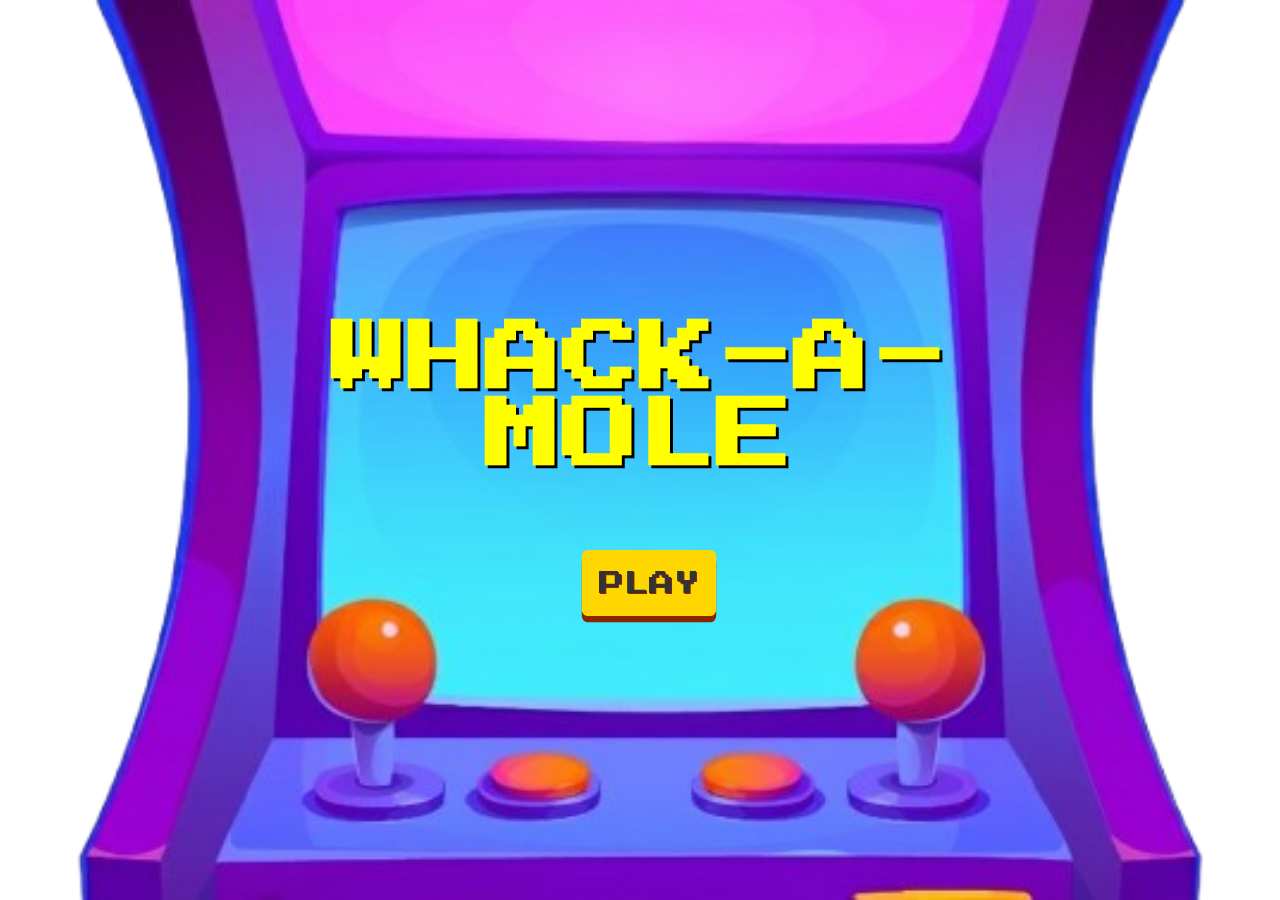
<file: Whack-A-Mole/index.html>
<!DOCTYPE html>
<html lang="en">
<head>
    <meta charset="UTF-8">
    <meta name="viewport" content="width=device-width, initial-scale=1.0">
    <title>Dynamic Pixel Art Sky</title>
    <link rel="stylesheet" href="style.css">
    <link href="https://fonts.googleapis.com/css2?family=Press+Start+2P&display=swap" rel="stylesheet">
</head>
<body>
    <audio id="bgmusic" src="sound/bkg.mp3" loop></audio>

    <div class="background-scene">
        <div class="sky">
            <div class="cloud cloud-1"></div>
            <div class="cloud cloud-2"></div>
            <div class="cloud cloud-3"></div>
            <div class="cloud cloud-4"></div>
            <div class="cloud cloud-5"></div>
            <div class="cloud cloud-6"></div>
            <div class="cloud cloud-7"></div>
            <div class="cloud cloud-8"></div>
            <div class="cloud cloud-9"></div>
            <div class="cloud cloud-10"></div>
        </div>
        <div class="ground"></div>

        <div class="arcade-machine-container">
            <img src="images/image.png" alt="Arcade Game Machine" class="arcade-machine-image"> 
            
            <div class="control-panel">
          
            <!-- Controls Overlay (Used for overall screen shake/bump effect) -->
            <div class="control-panel">
                
                <!-- Game Title -->
                <h1 class="game-title">WHACK-A-<br>MOLE</h1>
                
                <!-- PLAY Button (ID is crucial for JS) -->
                <button id="playButton" class="play-button">PLAY</button>
                <audio id="clickSound" src="sound/click.mp3"></audio>

                <!-- Joysticks (Interactive overlays - IDs are crucial for JS) -->
                <div id="joystickLeft" class="joystick joystick-left"></div>
                <div id="joystickRight" class="joystick joystick-right"></div>
                
                <!-- Action Buttons (Interactive overlays - IDs are crucial for JS) -->
                <div id="actionButton1" class="action-button action-button-1"></div>
                <div id="actionButton2" class="action-button action-button-2"></div>
                <div id="actionButton3" class="action-button action-button-3"></div>

            </div>
        </div>
    </div>

    <!-- The external JavaScript file -->
    <script src="script.js"></script>
</body>
</html>
</file>
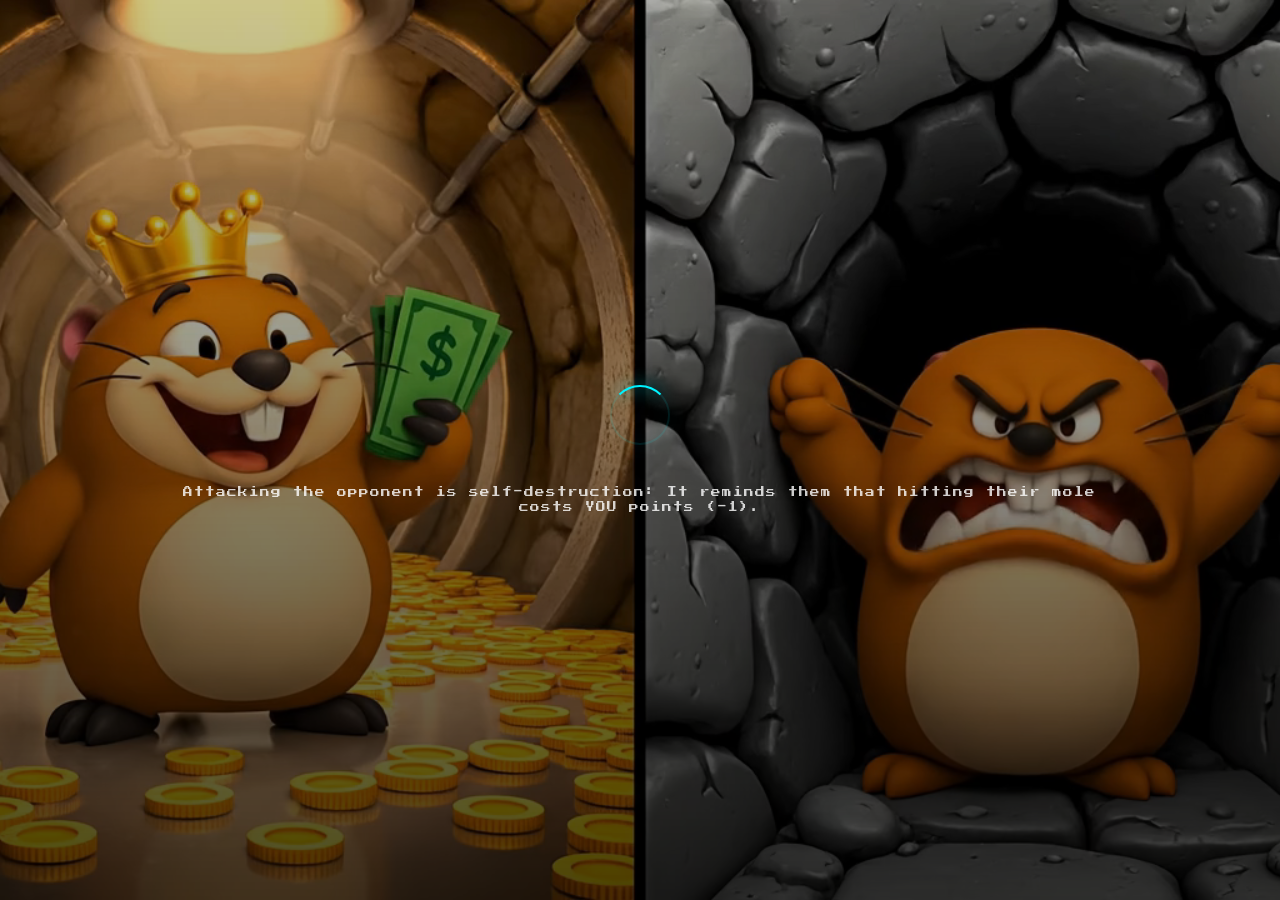
<file: Whack-A-Mole/loading.html>
<!DOCTYPE html>
<html lang="en">
<head>
    <meta charset="UTF-8">
    <meta name="viewport" content="width=device-width, initial-scale=1.0">
    <title>Mole Mayhem</title>
    <link href="https://fonts.googleapis.com/css2?family=Press+Start+2P&display=swap" rel="stylesheet">
    <link rel="stylesheet" href="loading.css">
</head>
<body>
    <div class="loading-wrapper">
        <video id="loadingVideo" autoplay loop playsinline class="bg-video"></video>
        
        <div class="minimal-overlay"></div>

        <div class="content">
            <div class="spinner"></div>
            <p id="gameTip" class="fade-in-tip"></p>
        </div>
    </div>
    <script src="loading.js"></script>
</body>
</html>
</file>
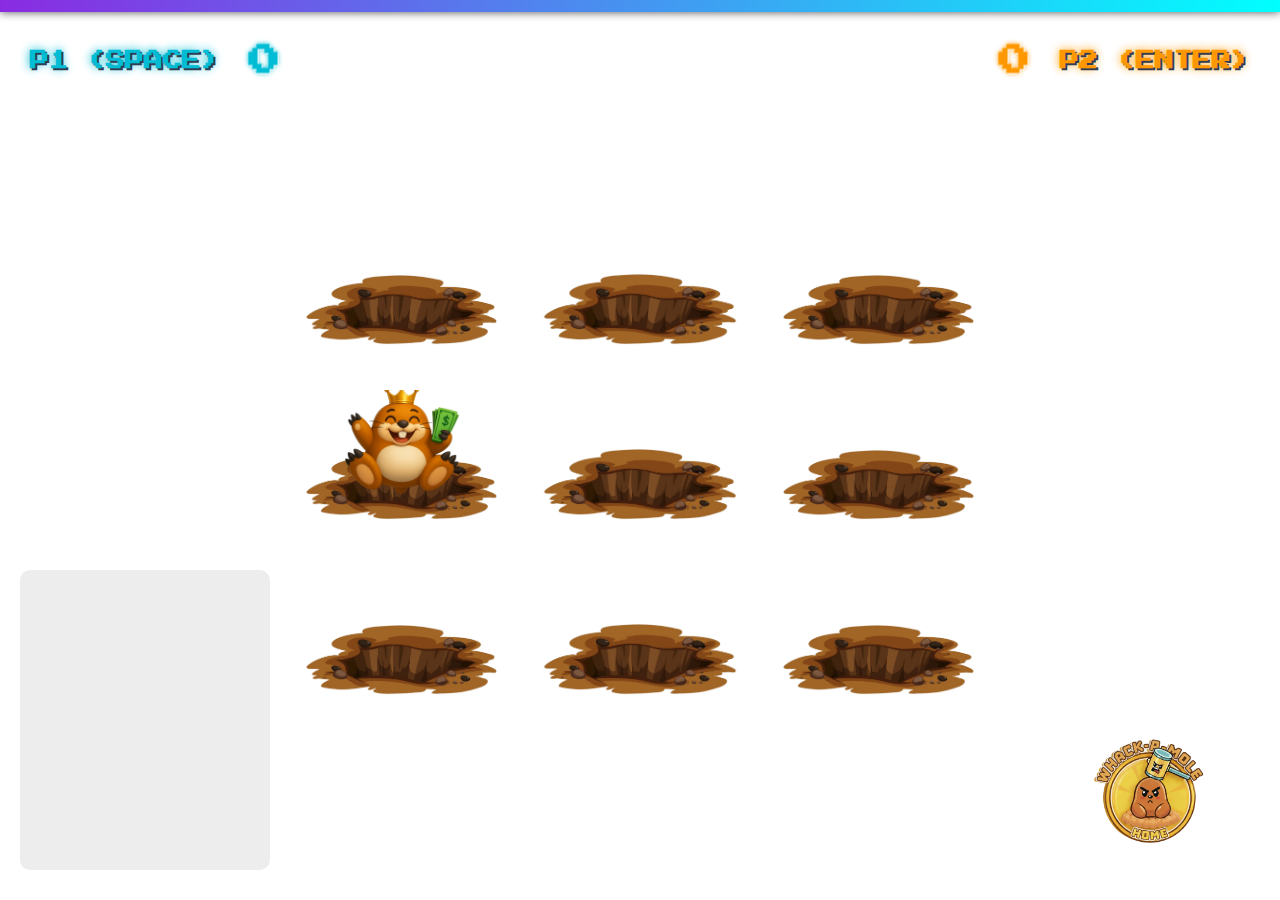
<file: Whack-A-Mole/multiPlayer.html>
<!DOCTYPE html>
<html lang="en">
<head>
    <meta charset="UTF-8" />
    <meta name="viewport" content="width=device-width, initial-scale=1.0" />
    <title>Whack-a-Mole Two-Player Emojis</title>

    <link rel="stylesheet" href="multiPlayer.css" />
    <link href="https://fonts.googleapis.com/css2?family=Press+Start+2P&display=swap" rel="stylesheet">
</head>
<body>

    <!-- Background Scene -->
    <div class="background-scene">
        <div class="sky">
            <div class="cloud cloud-1"></div>
            <div class="cloud cloud-2"></div>
            <div class="cloud cloud-3"></div>
            <div class="cloud cloud-4"></div>
            <div class="cloud cloud-5"></div>
            <div class="cloud cloud-6"></div>
            <div class="cloud cloud-7"></div>
            <div class="cloud cloud-8"></div>
            <div class="cloud cloud-9"></div>
            <div class="cloud cloud-10"></div>
        </div>
        <div class="ground"></div>
    </div>

    <!-- Global Timer -->
    <div class="global-timer-bar">
        <div class="time-left"></div>
    </div>

    <!-- Player HUDs -->
    <div class="hud player-1-hud">
        <div class="top-row">
            <div class="player-label" style="color: var(--player1-color);">P1 (SPACE)</div>
            <div class="score-container">
                <span class="score player-1-score">0</span>
            </div>
        </div>
    </div>

    <div class="hud player-2-hud">
        <div class="top-row">
            <div class="player-label" style="color: var(--player2-color);">P2 (ENTER)</div>
            <div class="score-container">
                <span class="score player-2-score">0</span>
            </div>
        </div>
    </div>

    <!-- Home / Menu Controls -->
    <div class="home-button-container">
        <div id="controlMenu" class="context-menu" style="display: none;">
            <button id="menuActionBtn" class="menu-btn action-start"></button>
            <button id="menuHomeBtn" class="menu-btn action-home">HOME</button>
        </div>

        <button class="home-button" id="playBtn">
            <img src="images/home.png" alt="Game Control" class="home-icon">
        </button>
        <a href="index.html" id="homeLink" onclick="event.preventDefault()"></a>
    </div>

    <!-- Game Holes -->
    <div class="game">
        <!-- Row 1 -->
        <div class="hole player-1-side" data-player="1" data-key=" ">
            <div class="entity"></div>
        </div>
        <div class="hole neutral-side" data-player="0">
            <div class="entity"></div>
        </div>
        <div class="hole player-2-side" data-player="2" data-key="enter">
            <div class="entity"></div>
        </div>

        <!-- Row 2 -->
        <div class="hole player-1-side" data-player="1" data-key=" ">
            <div class="entity"></div>
        </div>
        <div class="hole neutral-side" data-player="0">
            <div class="entity"></div>
        </div>
        <div class="hole player-2-side" data-player="2" data-key="enter">
            <div class="entity"></div>
        </div>

        <!-- Row 3 -->
        <div class="hole player-1-side" data-player="1" data-key=" ">
            <div class="entity"></div>
        </div>
        <div class="hole neutral-side" data-player="0">
            <div class="entity"></div>
        </div>
        <div class="hole player-2-side" data-player="2" data-key="enter">
            <div class="entity"></div>
        </div>
    </div>

    <!-- Live Feed -->
    <div class="live-feed"></div>
 
    <!-- Flash Effects -->
    <div id="bomb-flash"></div>
    <div id="wrong-hit-flash"></div>




    

<div id="gameOverOverlay" class="game-overlay" style="display: none;">
    <div class="result-panel">
        <div class="header-area">
            <div class="stars">
                <span class="star-anim">⭐</span>
                <span class="star-anim">⭐</span>
                <span class="star-anim">⭐</span>
                <span class="star-anim">⭐</span>
                <span class="star-anim">⭐</span>
            </div>
            <div class="result-banner">MATCH COMPLETE!</div>
        </div>



        <div class="score-section">
            <div class="score-box p1-box">
                <img src="images/money.png" class="coin-icon">
                <div class="score-data">
                    <div class="final-value p1-final-score">0</div>
                    <div class="final-label">PLAYER 1</div>
                </div>
            </div>

            <div class="score-divider">VS</div>

            <div class="score-box p2-box">
                <img src="images/angry.png" class="coin-icon">
                <div class="score-data">
                    <div class="final-value p2-final-score">0</div>
                    <div class="final-label">PLAYER 2</div>
                </div>
            </div>
        </div>

        <div class="overlay-actions">
            <button id="restartGameBtn" class="final-btn replay">REPLAY</button>
            <button id="goHomeBtn" class="final-btn home">HOME</button>
        </div>
    </div>
</div>

<audio id="victoryMusic" src="sound/score.mp3" preload="auto"></audio>

    <script src="multiPlayer.js"></script>
    
</body>
</html>
</file>
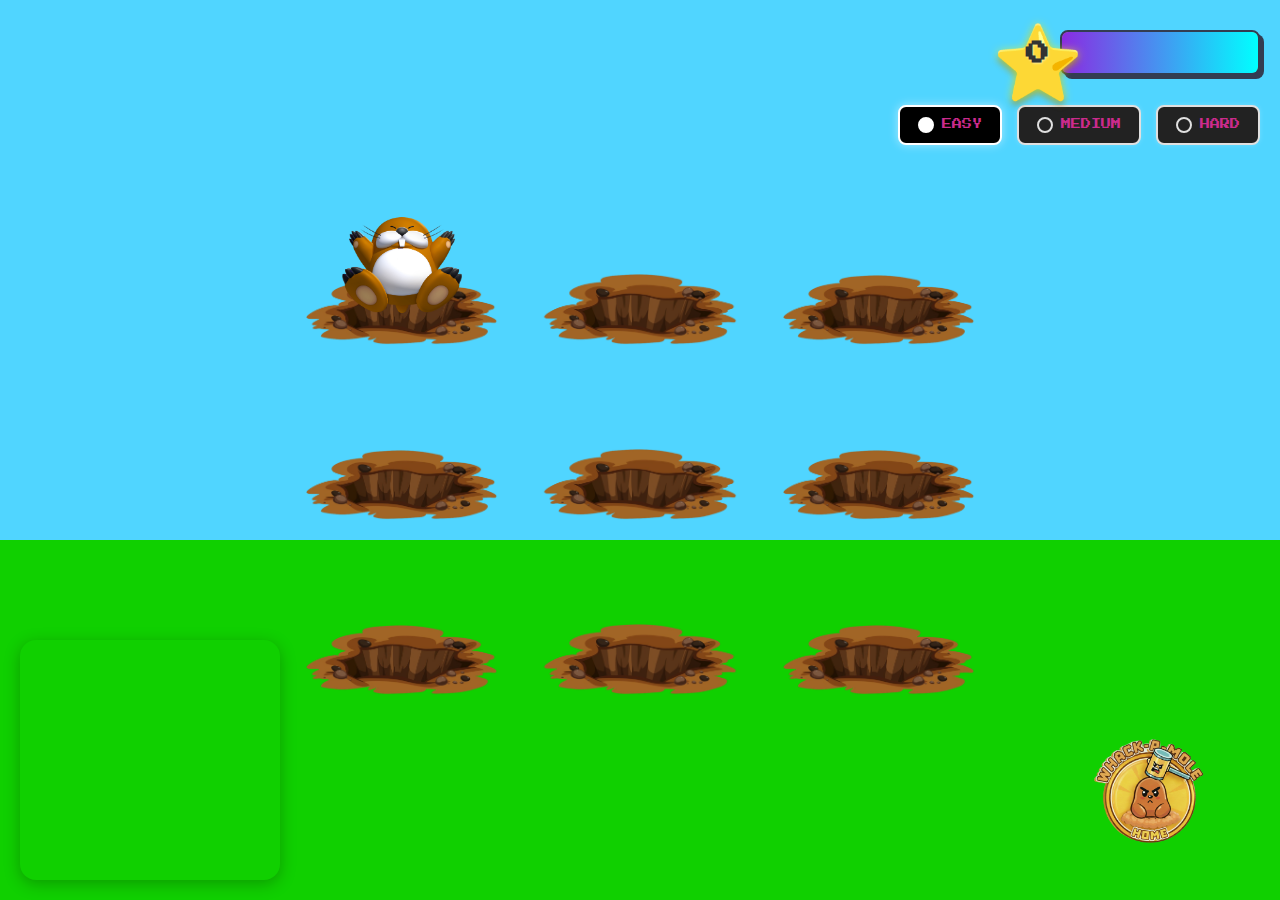
<file: Whack-A-Mole/singlePlayer.html>
<!DOCTYPE html>
<html lang="en">
<head>
    <meta charset="UTF-8" />
    <meta name="viewport" content="width=device-width, initial-scale=1.0" />
    <title>Whack-a-Mole Fullscreen</title>
    <link rel="stylesheet" href="singlePlayer.css"/>
    <link href="https://fonts.googleapis.com/css2?family=Press+Start+2P&display=swap" rel="stylesheet">
    </head>
<body> 
    
    <div class="background-scene">
        <div class="sky">
            <div class="cloud cloud-1"></div>
            <div class="cloud cloud-2"></div>
            <div class="cloud cloud-3"></div>
            <div class="cloud cloud-4"></div>
            <div class="cloud cloud-5"></div>
            <div class="cloud cloud-6"></div>
            <div class="cloud cloud-7"></div>
            <div class="cloud cloud-8"></div>
            <div class="cloud cloud-9"></div>
            <div class="cloud cloud-10"></div>
        </div>
        <div class="ground"></div>
    </div>
    <div class="hud">
        <div class="top-row">
            <div class="score-container">
                <span class="score">0</span>
            </div>
            
            <div class="timer-bar-container">
                <div class="time-left" style="width: 99%;"></div> 
            </div>
        </div>

        <div class="levels">
            <input type="radio" name="level" id="easy" checked>
            <label for="easy">Easy</label>
            
            <input type="radio" name="level" id="medium">
            <label for="medium">Medium</label>
            
            <input type="radio" name="level" id="hard">
            <label for="hard">Hard</label>
        </div>
    </div>
    
    <div class="home-button-container">
        <a href="index.html" id="homeLink" onclick="event.preventDefault()">
            <button class="home-button" id="playBtn">
                <img src="images/home.png" alt="Game Control" id="controlIconImage" class="home-icon">
            </button>
        </a> 
        
        <div id="controlMenu" class="context-menu" style="display: none;">
            <button id="menuActionBtn" class="menu-btn"></button> 
            <button id="menuHomeBtn" class="menu-btn"> HOME</button>
        </div>
    </div>
    
    <div class="game">
        <div class="hole"><div class="mole"></div><div class="bomb">💣</div></div>
        <div class="hole"><div class="mole"></div><div class="bomb">💣</div></div>
        <div class="hole"><div class="mole"></div><div class="bomb">💣</div></div>
        <div class="hole"><div class="mole"></div><div class="bomb">💣</div></div>
        <div class="hole"><div class="mole"></div><div class="bomb">💣</div></div>
        <div class="hole"><div class="mole"></div><div class="bomb">💣</div></div>
        <div class="hole"><div class="mole"></div><div class="bomb">💣</div></div>
        <div class="hole"><div class="mole"></div><div class="bomb">💣</div></div>
        <div class="hole"><div class="mole"></div><div class="bomb">💣</div></div>
        </div>

<div class="live-feed"></div>



<div id="gameOverOverlay" class="game-overlay" style="display:none;">
    <div class="result-panel">
        <div class="header-area">
            <div class="stars">
                <span class="star-anim">⭐</span>
                <span class="star-anim">⭐</span>
                <span class="star-anim">⭐</span>
                <span class="star-anim">⭐</span>
                <span class="star-anim">⭐</span>
            </div>
            <div class="result-banner">NEW RECORD!</div>
        </div>

        <div class="final-scores">
            <div class="final-box">
                <img src="images/mole.png" class="coin-icon">
                <div class="score-data">
                    <div class="final-value p1-final-score">0</div>
                    <div class="final-label">PLAYER 1</div>
                </div>
            </div>
        </div>

        <div class="final-actions">
            <button id="restartGameBtn" class="final-btn replay">REPLAY</button>
            <button id="goHomeBtn" class="final-btn home">HOME</button>
        </div>
    </div>
</div>

<audio id="victoryMusic" src="sound/score.mp3" preload="auto"></audio>

    <script src="singlePlayer.js"></script>
</body>
</html>
</file>
<file: Whack-A-Mole/style.css>
:root {
    /* Define the timing for the whole cycle (e.g., 20 seconds for a full day/night) */
    --cycle-speed: 15s;
}

body {
    margin: 0;
    padding: 0;
    overflow: hidden;
    height: 100vh;
    font-family: Arial, sans-serif;
}

.background-scene {
    position: relative;
    width: 100%;
    height: 100%;
}

/* --- SKY ANIMATION --- */
.sky {
    position: absolute;
    top: 0;
    left: 0;
    width: 100%;
    height: 60%;
    animation: skyShift var(--cycle-speed) linear infinite;
    overflow: hidden;
}

/* --- GROUND ANIMATION --- */
.ground {
    position: absolute;
    bottom: 0;
    left: 0;
    width: 100%;
    height: 40%;
    animation: groundShift var(--cycle-speed) linear infinite;
}

/* --- CLOUDS (Color is now variable) --- */
.cloud {
    position: absolute;
    /* We use a variable for the color so all shadows change at once */
    --cloud-color: white; 
    background: var(--cloud-color);
    width: 15px;
    height: 15px;
    border-radius: 0;
    opacity: 0.95; 
    animation: moveClouds linear infinite, cloudShift var(--cycle-speed) linear infinite;
    border: 1px solid var(--cloud-color); 
}

/* --- ANIMATION KEYFRAMES --- */

@keyframes skyShift {
    0%, 100%, 40% { background-color: #50d5ff; } /* Day Blue */
    50%, 90% { background-color: #0b1021; }      /* Night Navy */
}

@keyframes groundShift {
    0%, 100%, 40% { background-color: #10d000; } /* Day Green */
    50%, 90% { background-color: #054d00; }      /* Dark Night Green */
}

@keyframes cloudShift {
    0%, 100%, 40% { 
        --cloud-color: white; 
        opacity: 0.95;
    } 
    50%, 90% { 
        --cloud-color: #4b5b7a; /* Muted Blue-Grey for Night */
        opacity: 0.6;
    }
}

/* --- CLOUD SHAPES (Modified to use var(--cloud-color)) --- */
/* --- CLOUD SHAPES (Fixed: All using var(--cloud-color) and dual animation times) --- */

.cloud-1 {
    top: 15%; left: -20%; 
    /* IMPORTANT: Note the comma separating the two animation times */
    animation-duration: 25s, var(--cycle-speed);
    box-shadow: 
        15px -15px 0 var(--cloud-color), 30px -15px 0 var(--cloud-color), 45px -15px 0 var(--cloud-color), 
        0px 0px 0 var(--cloud-color), 15px 0px 0 var(--cloud-color), 30px 0px 0 var(--cloud-color), 45px 0px 0 var(--cloud-color), 60px 0px 0 var(--cloud-color),
        15px 15px 0 var(--cloud-color), 30px 15px 0 var(--cloud-color);
}

.cloud-2 {
    top: 35%; left: -50%; 
    animation-duration: 35s, var(--cycle-speed);
    box-shadow: 
        15px -30px 0 var(--cloud-color), 30px -30px 0 var(--cloud-color), 45px -30px 0 var(--cloud-color),
        0px -15px 0 var(--cloud-color), 15px -15px 0 var(--cloud-color), 30px -15px 0 var(--cloud-color), 45px -15px 0 var(--cloud-color), 60px -15px 0 var(--cloud-color),
        0px 0px 0 var(--cloud-color), 15px 0px 0 var(--cloud-color), 30px 0px 0 var(--cloud-color), 45px 0px 0 var(--cloud-color), 60px 0px 0 var(--cloud-color), 75px 0px 0 var(--cloud-color),
        30px 15px 0 var(--cloud-color), 45px 15px 0 var(--cloud-color);
}

.cloud-3 {
    top: 25%; left: -10%; 
    animation-duration: 30s, var(--cycle-speed);
    box-shadow: 
        15px -15px 0 var(--cloud-color), 30px -15px 0 var(--cloud-color),
        0px 0px 0 var(--cloud-color), 15px 0px 0 var(--cloud-color), 30px 0px 0 var(--cloud-color), 45px 0px 0 var(--cloud-color);
}

.cloud-4 { 
    top: 5%; left: -80%;
    animation-duration: 40s, var(--cycle-speed);
    box-shadow:
        15px -15px 0 var(--cloud-color), 30px -15px 0 var(--cloud-color),
        0px 0px 0 var(--cloud-color), 15px 0px 0 var(--cloud-color), 30px 0px 0 var(--cloud-color), 45px 0px 0 var(--cloud-color),
        15px 15px 0 var(--cloud-color), 30px 15px 0 var(--cloud-color);
}

.cloud-5 { 
    top: 50%; left: -100%; 
    animation-duration: 20s, var(--cycle-speed);
    box-shadow:
        0px 0px 0 var(--cloud-color), 15px 0px 0 var(--cloud-color), 30px 0px 0 var(--cloud-color);
}

.cloud-6 {
    top: 10%; left: -30%;
    animation-duration: 45s, var(--cycle-speed);
    box-shadow:
        15px -30px 0 var(--cloud-color), 30px -15px 0 var(--cloud-color), 45px -15px 0 var(--cloud-color),
        0px 0px 0 var(--cloud-color), 15px 0px 0 var(--cloud-color), 30px 0px 0 var(--cloud-color), 45px 0px 0 var(--cloud-color), 60px 0px 0 var(--cloud-color);
}

.cloud-7 {
    top: 40%; left: -120%;
    animation-duration: 38s, var(--cycle-speed);
    box-shadow:
        0px 0px 0 var(--cloud-color), 15px 0px 0 var(--cloud-color), 30px 0px 0 var(--cloud-color), 45px 0px 0 var(--cloud-color),
        15px 15px 0 var(--cloud-color), 30px 15px 0 var(--cloud-color);
}

.cloud-8 {
    top: 5%; left: -60%;
    animation-duration: 50s, var(--cycle-speed);
    box-shadow:
        15px -15px 0 var(--cloud-color), 30px -15px 0 var(--cloud-color), 45px -15px 0 var(--cloud-color),
        0px 0px 0 var(--cloud-color), 15px 0px 0 var(--cloud-color), 30px 0px 0 var(--cloud-color), 45px 0px 0 var(--cloud-color);
}

.cloud-9 {
    top: 45%; left: -10%;
    animation-duration: 22s, var(--cycle-speed);
    box-shadow:
        15px -15px 0 var(--cloud-color), 30px -15px 0 var(--cloud-color),
        0px 0px 0 var(--cloud-color), 15px 0px 0 var(--cloud-color);
}

.cloud-10 {
    top: 30%; left: -90%;
    animation-duration: 33s, var(--cycle-speed);
    box-shadow:
        15px -15px 0 var(--cloud-color), 30px -15px 0 var(--cloud-color), 45px -15px 0 var(--cloud-color), 60px -15px 0 var(--cloud-color),
        0px 0px 0 var(--cloud-color), 15px 0px 0 var(--cloud-color), 30px 0px 0 var(--cloud-color), 45px 0px 0 var(--cloud-color), 60px 0px 0 var(--cloud-color);
}
/* --- SHARED ANIMATION LOGIC --- */
@keyframes moveClouds {
    0% { transform: translateX(-100%) scale(var(--scale, 1)); }
    100% { transform: translateX(200vw) scale(var(--scale, 1)); }
}

/* Keep your existing cloud scales here... */
.cloud-1 { --scale: 2.0; }
.cloud-2 { --scale: 3.0; }
/* ... etc ... */



/* --- ARCADE MACHINE BASE STYLES (LARGEST POSSIBLE SCALE) --- */
/* --- ARCADE MACHINE BASE STYLES (FULL SCREEN) --- */
.arcade-machine-container {
    position: fixed;
    top: 0;
    left: 0;
    width: 100vw;
    height: 100vh;
    z-index: 20;
}

.arcade-machine-image {
    width: 100%;
    height: 100%;
    display: block;
    object-fit: cover;
}

/* --- CONTROL PANEL OVERLAYS (No positioning changes, retaining proportional size) --- */
.control-panel {
    position: absolute;
    top: 0;
    left: 0;
    width: 100%;
    height: 100%;
    transition: transform 0.1s ease-out; 
}

/* JavaScript Hook for Press Effect */
.control-panel.bumping {
    transform: translateY(2px); 
}




/* --- GAME TITLE (MOVED SLIGHTLY LOWER) --- */
.game-title {
    position: absolute;
    /* KEY CHANGE: Moved from 25% to 30% */
    top: 30%; 
    left: 50%;
    transform: translateX(-50%);
    
    font-size: clamp(1.8em, 6vw, 5em); 
    line-height: 1.0; 
    
    font-family: 'Press Start 2P', cursive;
    color: yellow;
    text-shadow: 3px 3px #000; 
    text-align: center;
    z-index: 30;
    pointer-events: none;
}


/* --- PLAY BUTTON (Adjusted to maintain spacing below the new title position) --- */
.play-button {
    position: absolute;
    /* Adjusted from 55% to 60% to maintain vertical spacing below the title */
    top: 65%; 
    left: 50%;
    transform: translateX(-50%);
    
    width: 10%; 
    height: 7%; 
    background-color: #ffd700; 
    border: none;
    border-radius: 6px;
    font-family: 'Press Start 2P', cursive; 
    font-size: clamp(0.9em, 2vw, 1.5em);
    color: #333;
    cursor: pointer;
    text-shadow: 1px 1px #8b2500;
    box-shadow: 0 6px 0 #8b2500; 
    transition: background-color 0.1s, transform 0.1s, box-shadow 0.1s;
    z-index: 30; 
}
/* ... rest of the CSS remains the same ... */
/* ... rest of the CSS remains the same ... */

/* Play Button States from JavaScript (No change needed) */
.play-button.loading {
    background-color: #ff00ff; 
    transform: translateX(-50%) translateY(3px); 
    box-shadow: 0 3px 0 #b300b3; 
}




/* --- JOYSTICKS & ACTION BUTTONS (No change needed) --- */
/* ... (Joystick and Action Button CSS remains the same) ... */

/* --- JOYSTICKS & ACTION BUTTONS (No change needed) --- */
/* ... (Joystick and Action Button CSS remains the same) ... */

/* --- JOYSTICKS & ACTION BUTTONS (No changes needed) --- */
/* ... (Joystick and Action Button CSS remains the same) ... */

/* --- JOYSTICK OVERLAYS (No changes needed, scales with container) --- */
.joystick {
    position: absolute;
    width: 14%; 
    height: 25%; 
    background-color: transparent; 
    cursor: pointer;
    z-index: 30; 
    transition: transform 0.1s; 
}

.joystick-left {
    bottom: 5%; 
    left: 17%; 
}

.joystick-right {
    bottom: 5%; 
    right: 17%; 
}

/* Joystick States from JavaScript */
.joystick.pressed {
    transform: translateY(7px); 
}

/* --- ACTION BUTTON OVERLAYS (No changes needed, scales with container) --- */
.action-button {
    position: absolute;
    width: 10%; 
    height: 8%; 
    background-color: transparent; 
    cursor: pointer;
    z-index: 30;
    border-radius: 50%; 
}

.action-button-1 {
    bottom: 12%; 
    left: 38%; 
}

.action-button-2 {
    bottom: 12%; 
    left: 49%; 
}

.action-button-3 {
    bottom: 12%; 
    left: 60%; 
}



/* --- CSS for Interactive Controls --- */

/* Base style for the controls (assuming they are positioned as overlays) */
.joystick {
    /* ... existing styles ... */
    transition: transform 0.1s ease-out; /* Add smooth transition */
}

/* 1. Joystick Tilt Effect */
.joystick-left.tilted {
    /* Example: Tilt left and slightly down */
    transform: rotateZ(-5deg) translateY(5px); 
    box-shadow: 0 5px 0 0px var(--joystick-shadow-color); /* Adjust shadow to look tilted */
}

.joystick-right.tilted {
    /* Example: Tilt right and slightly down */
    transform: rotateZ(5deg) translateY(5px);
    box-shadow: 0 5px 0 0px var(--joystick-shadow-color);
}

/* Base style for action buttons */
.action-button {
    /* ... existing styles ... */
    transition: transform 0.05s ease-out, box-shadow 0.05s ease-out; /* Add smooth transition */
    box-shadow: 0 4px 0 0px var(--button-shadow-color); /* Define a base shadow */
}

/* 2. Button Press Effect (Applies to Action Buttons and Joysticks for a 'depressed' look) */
.pressed {
    /* Move the button down by the amount of the original shadow to simulate a press */
    transform: translateY(4px); 
    /* Remove the bottom shadow to complete the pressed look */
    box-shadow: 0 0px 0 0px var(--button-shadow-color); 
}

/* Apply the pressed effect to the Joysticks too, if you want them to 'sink' */
.joystick.pressed {
    transform: translateY(5px); /* Move down slightly */
    box-shadow: 0 0px 0 0px var(--joystick-shadow-color);
}
</file>
<file: Whack-A-Mole/loading.css>
* {
    margin: 0;
    padding: 0;
    box-sizing: border-box;
}

body {
    background: #000;
    font-family: 'Press Start 2P', cursive;
    height: 100vh;
    overflow: hidden;
}

.loading-wrapper {
    position: relative;
    width: 100%;
    height: 100vh;
    display: flex;
    justify-content: center;
    align-items: center;
}

/* Video filling the entire background */
.bg-video {
    position: absolute;
    inset: 0;
    width: 100%;
    height: 100%;
    object-fit: cover;
    z-index: -2;
}

/* Minimal dark overlay to ensure tip readability */
.minimal-overlay {
    position: absolute;
    inset: 0;
    background: linear-gradient(to bottom, rgba(0,0,0,0.2), rgba(0,0,0,0.7));
    z-index: -1;
}

.content {
    display: flex;
    flex-direction: column;
    align-items: center;
    gap: 40px;
}

/* Minimalist thin-line spinner */
.spinner {
    width: 60px;
    height: 60px;
    border: 2px solid rgba(0, 243, 255, 0.1);
    border-top: 2px solid #00f3ff;
    border-radius: 50%;
    animation: rotate 0.8s cubic-bezier(0.4, 0, 0.2, 1) infinite;
    filter: drop-shadow(0 0 8px #00f3ff);
}

@keyframes rotate {
    from { transform: rotate(0deg); }
    to { transform: rotate(360deg); }
}

/* Tip text styling */
.fade-in-tip {
    color: #fff;
    font-size: 0.6rem;
    letter-spacing: 1px;
    opacity: 0.8;
    max-width: 80%;
    text-align: center;
    line-height: 1.6;
    animation: fadeIn 2s ease-in;
}

@keyframes fadeIn {
    from { opacity: 0; transform: translateY(10px); }
    to { opacity: 0.8; transform: translateY(0); }
}
</file>
<file: Whack-A-Mole/multiPlayer.css>
:root {
    /* Refined Aesthetic Colors */

    --text-light: #E0E0E0;
    --color-play: #c2185b; 

    /* Vibrant Level Colors */
    --color-easy: #00FFCC; 
    --color-medium: #FFD700; 
    --color-hard: #FF4500; 

    /* Time Bar Gradient: Neon Purple to Aqua */
    --color-time-start: #8a2be2; 
    --color-time-end: #00ffff; 
    
    /* Pixelated Border/Shadow Colors */
    --pixel-shadow-dark: #333d52;
    --pixel-highlight-light: #7A7A7A;

    /* Base dark color for screen shake */
    --bg-bomb-hit: #191919; 

    /* NEW Player Colors */
    --player1-color: #00bcd4; /* Cyan */
    --player2-color: #ff9800; /* Orange */
}

* {
    margin: 0;
    padding: 0;
    box-sizing: border-box;
}

/* FULL SCREEN & BASE STYLES */
html, body {
    width: 100%;
    height: 100%;
    font-family: 'Press Start 2P', cursive;
    background-color: var(--bg-dark); 
    color: var(--text-light);
    overflow: hidden;
    text-align: center;
}

/* ----------------------------------------------------------------- */
/* 🌙 PIXELATED NIGHT BACKGROUND */
/* ----------------------------------------------------------------- */
:root {
    /* Define the timing for the whole cycle (e.g., 10s for a full day/night) */
    --cycle-speed: 20s; 
}

/* --- BACKGROUND WRAPPER --- */
.background-scene {
    position: absolute;
    top: 0;
    left: 0;
    width: 100%;
    height: 100%;
    z-index: -1;
}

/* --- SKY ANIMATION --- */
.sky {
    position: absolute;
    top: 0; left: 0;
    width: 100%; height: 60%;
    animation: skyShift var(--cycle-speed) linear infinite;
    overflow: hidden;
}

/* --- GROUND ANIMATION --- */
.ground {
    position: absolute;
    bottom: 0; left: 0;
    width: 100%; height: 40%;
    animation: groundShift var(--cycle-speed) linear infinite;
}

/* CLOUDS (Example, assuming you have the full CSS) */
/* (Styles for .cloud classes and animation keyframes go here) */


/* ----------------------------------------------------------------- */
/* 🎮 DUAL HUD STYLES */
/* ----------------------------------------------------------------- */

.hud {
    font-family: 'Press Start 2P', cursive;
    color: #f0f0f0;
    position: absolute; 
    top: 0px; 
    z-index: 100;
    display: flex;
    flex-direction: column; 
}

/* ----------------------------------------------------------------- */
/* ⏱️ GLOBAL FULL-WIDTH TIMER BAR */
/* ----------------------------------------------------------------- */

.global-timer-bar {
    position: absolute;
    top: 0; /* Align to the very top */
    left: 0;
    width: 100%; /* Stretch full width */
    height: 12px; /* Set a clean, visible height */
    z-index: 101; /* Ensure it's above everything */
    
    /* Aesthetics for the container (the "empty" part of the bar) */
    background-color: var(--pixel-shadow-dark); /* Dark background */
    box-shadow: 0 0 10px rgba(0, 0, 0, 0.7); /* Subtle shadow */
    overflow: hidden;
}

/* The moving fill of the timer bar */
.global-timer-bar .time-left {
    height: 100%;
    /* Use your existing neon gradient variables */
    background: linear-gradient(90deg, var(--color-time-start), var(--color-time-end));
    transition: width 1s linear;
}






/* ----------------------------------------------------------------- */
/* 🎮 DUAL HUD STYLES (REPOSITIONED) */
/* ----------------------------------------------------------------- */
/* (Keeping the HUD positioning the same) */

.hud {
    /* ... existing font, color, display properties ... */
    position: absolute; 
    top: 25px; /* Pushed down below the global timer bar */
    z-index: 100;
    display: flex;
    flex-direction: column; 
    text-shadow: 0 0 5px rgba(0, 0, 0, 0.5), 0 0 10px rgba(0, 0, 0, 0.3); 
}

/* Player 1 HUD on the left */
.player-1-hud {
    left: 20px;
    align-items: flex-start;
}
.player-1-hud .top-row {
    /* Set back to normal order: Label then Score */
    flex-direction: row; 
}

/* Player 2 HUD on the right (Mirrored layout) */
.player-2-hud {
    right: 20px;
    align-items: flex-end;
}
.player-2-hud .top-row {
    /* Mirrored order: Score then Label */
    flex-direction: row-reverse;
}

.player-label {
    font-size: 1.2rem;
    font-weight: bold;
    margin: 0;
    text-shadow: 2px 2px 0px var(--pixel-shadow-dark), 0 0 10px currentColor; 
    white-space: nowrap;
}

.top-row {
    display: flex;
    align-items: center;
    gap: 15px; 
    margin-bottom: 0; /* Remove extra vertical spacing */
    padding: 5px 10px;
}

/* --- SCORE DISPLAY (Star Container) --- */

.score-container {
    /* Define the area for the Star icon */
    width: 60px; 
    height: 60px;
    padding: 0;
    
    /* CRITICAL for Pop Animation: Must be relative and overflow visible */
    position: relative; 
    overflow: visible; 
    z-index: 2; 

    /* Star Visual Styling (Assumes --star-gold, etc., are in :root) */
    background: linear-gradient(135deg, var(--star-highlight) 0%, var(--star-gold) 40%, var(--star-shadow-dark) 100%);
    border-radius: 50%; /* Starts as a circle */

    /* 3D and Glow Effect */
    box-shadow: 
        0 0 10px 1px var(--star-gold), /* Outer glow */
        0 4px 0px 0px var(--pixel-shadow-dark); /* Dark bottom shadow */

}

/* The actual score number inside the star */
.score-container .score {
    /* CRITICAL: Positioning for unclipped scaling */
    position: absolute; 
    top: 50%;
    left: 50%;
    transform: translate(-50%, -50%); /* Centers perfectly */
    
    /* Base Score text style */
    font-size: 2rem; 
    font-weight: bold; /* Added bold for visibility */
    text-shadow: 1px 1px 0px #fff; 
    
    /* Optimizes animation performance */
    will-change: transform, filter; 
}

/* ----------------------------------------------------------------- */
/* 🆕 FIX: Ensure Score Text is Visible and Distinct from each other */
/* ----------------------------------------------------------------- */

.player-1-hud .score {
    /* P1 score color set to match blue HUD text color (00bcd4 is blueish-cyan) */
    color: #00bcd4; 
    text-shadow: 1px 1px 0px #fff, 0 0 5px #00bcd4; 
}

.player-2-hud .score {
    /* P2 score color set to match orange HUD text color (ff9800 is orange) */
    color: #ff9800; 
    text-shadow: 1px 1px 0px #fff, 0 0 5px #ff9800; 
}


@keyframes scorePop {
    0% { transform: scale(1) translate(-50%, -50%); filter: brightness(1); }
    50% { 
        transform: scale(2.0) translate(-25%, -25%); /* Adjusted translate to keep centered during pop */
        filter: brightness(3.5) drop-shadow(0 0 25px #FFFF00); 
    }
    100% { transform: scale(1) translate(-50%, -50%); filter: brightness(1); }
}

.score-pop { animation: scorePop 0.25s cubic-bezier(0.25, 0.46, 0.45, 0.94); }










/* --- REMOVE OLD TIMER BAR STYLES --- */
.timer-bar-container {
    display: none; /* Hide if still present in HTML */
}
/* ----------------------------------------------------------------- */
/* 🏠 HOME BUTTON & CONTEXT MENU */
/* ----------------------------------------------------------------- */

.home-button-container {
    position: absolute;
    bottom: 30px;
    right: 30px;
    z-index: 1000; /* Highest Z-index for controls */
    animation: bounce 2s infinite ease-in-out;
}

@keyframes bounce {
    0%, 100% { transform: translateY(0); }
    50% { transform: translateY(-8px); }
}

.home-icon {
    width: 200px;
    height: 150px;
    object-fit: contain;
}

.home-button {
    background-color: transparent; 
    border: none; 
    padding: 0; 
}

/* --- Context Menu Styling --- */
.context-menu {
    position: absolute;
    bottom: 100%; 
    right: 0;
    margin-bottom: 10px; 
    
    background: #333; 
    border: 2px solid #fff; 
    border-radius: 10px;
    padding: 8px;
    box-shadow: 0 4px 10px rgba(0, 0, 0, 0.5);
    display: flex;
    flex-direction: column;
    gap: 5px;
    width: 150px;
    z-index: 1001; 
}

.context-menu::after {
    content: '';
    position: absolute;
    width: 0;
    height: 0;
    border-left: 8px solid transparent;
    border-right: 8px solid transparent;
    border-top: 8px solid #333; 
    bottom: -8px; 
    right: 20px;
}

.menu-btn {
    background: #007bff;
    color: white;
    border: none;
    padding: 6px 10px;
    border-radius: 5px;
    cursor: pointer;
    font-size: 10px;
    font-family: 'Press Start 2P', cursive;
    transition: background-color 0.2s;
}

.menu-btn:hover {
    background: #0056b3;
}






/* ----------------------------------------------------------------- */
/* 2. GAME BOARD & ENTITIES (EMOJIS) */
/* ----------------------------------------------------------------- */
.game {
    width: 90vw;
    max-width: 700px;
    display: grid;
    grid-template-columns: repeat(3, 1fr);
    grid-template-rows: repeat(3, 160px);
    gap: 15px;

    margin: 200px auto 0 auto;
    padding-top: 0;
    z-index: 50; 
}

/* Holes */
.hole {
    position: relative;
    overflow: hidden;
    border-radius: 10px;
    margin: 15px;
}

.hole::after {
    content: "";
    background: url("images/hole.png") bottom center no-repeat;
    background-size: contain;
    width: 100%;
    height: 80px;
    position: absolute;
    bottom: 0;
    left: 0;
    z-index: 3;
}

/* The Entity (Mole/Bomb EMOJI) */
.entity {
    position: absolute;
    bottom: -120px; 
    left: 50%;
    transform: translateX(-50%);
    
    font-size: 6rem; 
    line-height: 1; 
    width: 120px;
    height: 120px;
    
    pointer-events: all;
    transition: bottom 0.25s ease-out;
    z-index: 5;
    
    display: flex; 
    justify-content: center;
    align-items: center;
    
    text-shadow: 0 0 10px rgba(0, 0, 0, 0.5); 
}

/* When entity pops up */
.hole.up .entity {
    bottom: 20px; 
}

/* Hit flash animation for the emoji */
.entity.hit {
    animation: hitFlash 0.15s ease-out;
}
@keyframes hitFlash {
    0% { filter: drop-shadow(0 0 10px yellow) brightness(2); transform: scale(1.1);}
    100% { filter: none; transform: scale(1);}
}

/* FULL SCREEN & BASE STYLES */
html, body {
width: 100%;
 height: 100%;
font-family: 'Press Start 2P', cursive;
background-color: var(--bg-dark); 
color: var(--text-light);
 overflow: hidden; /* This hides scrollbars, but not always horizontal shake overflow */
 text-align: center;
}



/* ----------------------------------------------------------------- */
/* 📣 LIVE FEED */
/* ----------------------------------------------------------------- */
.live-feed {
    position: absolute;
    bottom: 30px;
    left: 20px;
    width: 250px;
    height: 300px; 
    padding: 8px;
    background-color: rgba(78, 70, 70, 0.097);
    border-radius: 10px;
    overflow-y: scroll;
    font-size: 0.7rem;
    color: #0d0b0b;
    text-align: left;
    z-index: 100;
}

/* Hide scrollbars */
.live-feed::-webkit-scrollbar {
    display: none;
}
.live-feed {
    -ms-overflow-style: none;
    scrollbar-width: none;
}


.msg {
    display: flex;
    align-items: center;
    padding: 3px 0;
    border-bottom: 1px solid #444;
}

.msg:last-child {
    border-bottom: none;
}

.pfp {
    font-size: 1.2rem;
    margin-right: 5px;
    flex-shrink: 0;
}

.textblock {
    display: flex;
    flex-direction: column;
    line-height: 1.2;
}

.username {
    font-weight: bold;
}

.action {
    color: #eee;
    font-style: italic;
}

.timestamp {
    color: #888;
    font-size: 0.5rem;
}







/* ============================================================
   ENTITY HIT FLASHES (Cleaner, smoother, stronger)
============================================================ */
.entity.star-hit {
    animation: starFlash 0.28s cubic-bezier(0.22, 1.4, 0.56, 1) forwards;
}
@keyframes starFlash {
    0% {
        filter: drop-shadow(0 0 20px gold) brightness(2.3);
        transform: scale(1.35);
    }
    100% {
        filter: none;
        transform: scale(1);
    }
}

.entity.correct-hit {
    animation: correctHit 0.28s cubic-bezier(0.22, 1.4, 0.56, 1) forwards;
}
@keyframes correctHit {
    0% {
        filter: drop-shadow(0 0 20px #00ff66) brightness(2.3);
        transform: scale(1.4);
    }
    100% {
        filter: none;
        transform: scale(1);
    }
}

.entity.wrong-hit {
    animation: wrongHit 0.28s cubic-bezier(0.22, 1.4, 0.56, 1) forwards;
}
@keyframes wrongHit {
    0% {
        filter: drop-shadow(0 0 20px #ff2d2d) brightness(2.3);
        transform: scale(1.4);
    }
    100% {
        filter: none;
        transform: scale(1);
    }
}




/* ============================================================
   ULTIMATE HIT FLOAT FX (Super smooth)
============================================================ */
.hit-fx {
    position: absolute;
    left: 50%;
    top: 30%;
    transform: translate(-50%, 0) scale(0.4);
    font-size: 2.6rem;
    font-family: 'Press Start 2P';
    pointer-events: none;
    z-index: 999;

    /* AMAZING GLOW */
    filter: drop-shadow(0 0 10px currentColor)
            drop-shadow(0 0 22px currentColor)
            drop-shadow(0 0 30px currentColor);

    animation: hitPop 0.75s cubic-bezier(0.25, 1.6, 0.45, 1) forwards;
}

/* COLOR VARIANTS */
.hit-fx.green { color: #00ff66; }
.hit-fx.red   { color: #ff3b3b; }
.hit-fx.gold  { color: #ffd700; }

/* ============================================================
   PARTICLE SPARKS — now with 4 bursts
============================================================ */
.hit-fx::before,
.hit-fx::after,
.hit-fx span.spark1,
.hit-fx span.spark2 {
    content: "";
    position: absolute;
    width: 6px;
    height: 6px;
    background: currentColor;
    border-radius: 50%;
    opacity: 0.85;
    filter: drop-shadow(0 0 8px currentColor);
}

/* These two added for more particles */
.hit-fx span.spark1,
.hit-fx span.spark2 {
    display: block;
}

/* Four different explosion directions */
.hit-fx::before  { animation: sparkLeft 0.55s ease-out forwards; }
.hit-fx::after   { animation: sparkRight 0.55s ease-out forwards; }
.hit-fx span.spark1 { animation: sparkUp 0.55s ease-out forwards; }
.hit-fx span.spark2 { animation: sparkDown 0.55s ease-out forwards; }





/* ============================================================
   HIT POP ANIMATION (Better Smooth Float)
============================================================ */
@keyframes hitPop {
    0% {
        opacity: 0;
        transform: translate(-50%, 10px) scale(0.35);
    }
    25% {
        opacity: 1;
        transform: translate(-50%, -5px) scale(1.55);
    }
    55% {
        transform: translate(-50%, -12px) scale(1.2);
    }
    100% {
        opacity: 0;
        transform: translate(-50%, -28px) scale(0.9);
    }
}

/* ============================================================
   PARTICLE MOVEMENTS (smoother trajectories)
============================================================ */
@keyframes sparkLeft {
    0%   { transform: translate(-5px, -5px) scale(1); opacity: 1; }
    100% { transform: translate(-30px, 12px) scale(0); opacity: 0; }
}
@keyframes sparkRight {
    0%   { transform: translate(5px, -5px) scale(1); opacity: 1; }
    100% { transform: translate(30px, 12px) scale(0); opacity: 0; }
}
@keyframes sparkUp {
    0%   { transform: translate(0, -6px) scale(1); opacity: 1; }
    100% { transform: translate(0, -30px) scale(0); opacity: 0; }
}
@keyframes sparkDown {
    0%   { transform: translate(0, 3px) scale(1); opacity: 1; }
    100% { transform: translate(0, 25px) scale(0); opacity: 0; }
}




/* --- CLOUDS BASE --- */
.cloud {
    position: absolute;
    --cloud-color: #ffffff; /* Initial color */
    background: var(--cloud-color);
    width: 15px; height: 15px;
    border-radius: 0;
    opacity: 0.85; 
    border: 1px solid var(--cloud-color);
    /* Dual animation: movement (moveClouds) and color (cloudShift) */
    animation: moveClouds linear infinite, cloudShift var(--cycle-speed) linear infinite;
}

/* --- DAY/NIGHT INTERCHANGE KEYFRAMES --- */

@keyframes skyShift {
    0%, 100%, 40% { background-color: #50d5ff; } /* Day Blue */
    50%, 90% { background-color: #0b1021; }      /* Night Navy */
}

@keyframes groundShift {
    0%, 100%, 40% { background-color: #10d000; } /* Day Green */
    50%, 90% { background-color: #054d00; }      /* Night Dark Green */
}

@keyframes cloudShift {
    0%, 100%, 40% { 
        --cloud-color: #ffffff; 
        opacity: 0.85;
    } 
    50%, 90% { 
        --cloud-color: #4b5b7a; /* Night Grey-Blue */
        opacity: 0.6;
    }
}

@keyframes moveClouds {
    0% { transform: translateX(-100%) scale(var(--scale, 1)); }
    100% { transform: translateX(200vw) scale(var(--scale, 1)); }
}

/* --- INDIVIDUAL CLOUD SHAPES (Fixed with variables) --- */

.cloud-1 { top: 15%; left: -20%; animation-duration: 25s, var(--cycle-speed); --scale: 2.0; box-shadow: 15px -15px 0 var(--cloud-color), 30px -15px 0 var(--cloud-color), 45px -15px 0 var(--cloud-color), 0px 0px 0 var(--cloud-color), 15px 0px 0 var(--cloud-color), 30px 0px 0 var(--cloud-color), 45px 0px 0 var(--cloud-color), 60px 0px 0 var(--cloud-color), 15px 15px 0 var(--cloud-color), 30px 15px 0 var(--cloud-color);}

.cloud-2 { top: 35%; left: -50%; animation-duration: 35s, var(--cycle-speed); --scale: 3.0; box-shadow: 15px -30px 0 var(--cloud-color), 30px -30px 0 var(--cloud-color), 45px -30px 0 var(--cloud-color), 0px -15px 0 var(--cloud-color), 15px -15px 0 var(--cloud-color), 30px -15px 0 var(--cloud-color), 45px -15px 0 var(--cloud-color), 60px -15px 0 var(--cloud-color), 0px 0px 0 var(--cloud-color), 15px 0px 0 var(--cloud-color), 30px 0px 0 var(--cloud-color), 45px 0px 0 var(--cloud-color), 60px 0px 0 var(--cloud-color), 75px 0px 0 var(--cloud-color), 30px 15px 0 var(--cloud-color), 45px 15px 0 var(--cloud-color);}

.cloud-3 { top: 25%; left: -10%; animation-duration: 30s, var(--cycle-speed); --scale: 1.8; box-shadow: 15px -15px 0 var(--cloud-color), 30px -15px 0 var(--cloud-color), 0px 0px 0 var(--cloud-color), 15px 0px 0 var(--cloud-color), 30px 0px 0 var(--cloud-color), 45px 0px 0 var(--cloud-color);}

.cloud-4 { top: 5%; left: -80%; animation-duration: 40s, var(--cycle-speed); --scale: 2.5; box-shadow: 15px -15px 0 var(--cloud-color), 30px -15px 0 var(--cloud-color), 0px 0px 0 var(--cloud-color), 15px 0px 0 var(--cloud-color), 30px 0px 0 var(--cloud-color), 45px 0px 0 var(--cloud-color), 15px 15px 0 var(--cloud-color), 30px 15px 0 var(--cloud-color);}

.cloud-5 { top: 50%; left: -100%; animation-duration: 20s, var(--cycle-speed); --scale: 1.2; box-shadow: 0px 0px 0 var(--cloud-color), 15px 0px 0 var(--cloud-color), 30px 0px 0 var(--cloud-color);}

.cloud-6 { top: 10%; left: -30%; animation-duration: 45s, var(--cycle-speed); --scale: 1.5; box-shadow: 15px -30px 0 var(--cloud-color), 30px -15px 0 var(--cloud-color), 45px -15px 0 var(--cloud-color), 0px 0px 0 var(--cloud-color), 15px 0px 0 var(--cloud-color), 30px 0px 0 var(--cloud-color), 45px 0px 0 var(--cloud-color), 60px 0px 0 var(--cloud-color);}

.cloud-7 { top: 40%; left: -120%; animation-duration: 38s, var(--cycle-speed); --scale: 2.1; box-shadow: 0px 0px 0 var(--cloud-color), 15px 0px 0 var(--cloud-color), 30px 0px 0 var(--cloud-color), 45px 0px 0 var(--cloud-color), 15px 15px 0 var(--cloud-color), 30px 15px 0 var(--cloud-color);}

.cloud-8 { top: 5%; left: -60%; animation-duration: 50s, var(--cycle-speed); --scale: 1.0; box-shadow: 15px -15px 0 var(--cloud-color), 30px -15px 0 var(--cloud-color), 45px -15px 0 var(--cloud-color), 0px 0px 0 var(--cloud-color), 15px 0px 0 var(--cloud-color), 30px 0px 0 var(--cloud-color), 45px 0px 0 var(--cloud-color);}

.cloud-9 { top: 45%; left: -10%; animation-duration: 22s, var(--cycle-speed); --scale: 1.3; box-shadow: 15px -15px 0 var(--cloud-color), 30px -15px 0 var(--cloud-color), 0px 0px 0 var(--cloud-color), 15px 0px 0 var(--cloud-color);}

.cloud-10 { top: 30%; left: -90%; animation-duration: 33s, var(--cycle-speed); --scale: 2.3; box-shadow: 15px -15px 0 var(--cloud-color), 30px -15px 0 var(--cloud-color), 45px -15px 0 var(--cloud-color), 60px -15px 0 var(--cloud-color), 0px 0px 0 var(--cloud-color), 15px 0px 0 var(--cloud-color), 30px 0px 0 var(--cloud-color), 45px 0px 0 var(--cloud-color), 60px 0px 0 var(--cloud-color);}

/* --- GLOBAL BODY TRANSPARENCY --- */
html, body {
    background-color: transparent;
}


/* ------------------------------------------------------------
 * BASE STYLES FOR BOTH FLASH ELEMENTS
 * ------------------------------------------------------------ */
#bomb-flash,
#wrong-hit-flash {
    position: fixed;
    top: 0;
    left: 0;
    width: 100%;
    height: 100%;
    pointer-events: none; /* Allows user interaction underneath */
    z-index: 1000;
    
    background: transparent; 
    box-shadow: 0 0 0 0px transparent; /* Hidden shadow by default */
    transition: box-shadow 0.1s ease-out; /* Smooth fade-out */
}

/* Base Active State: Disables transition for instant activation */
#bomb-flash.active,
#wrong-hit-flash.active {
    transition: none; 
    /* Use a massive box-shadow spread for full screen coverage */
    /* This creates the red overlay. Adjust 5000px if needed for larger screens */
    box-shadow: 0 0 0 5000px transparent; 
}


/* ------------------------------------------------------------
 * 1. BOMB FLASH STYLES 💣 (Full Screen Strong Red Flash + Shake)
 * ------------------------------------------------------------ */
#bomb-flash.active {
    /* Large spread to create a full-screen red effect */
    box-shadow: 0 0 0 5000px #ff6b6b; /* Bright, strong red */
}


/* ------------------------------------------------------------
 * 2. WRONG HIT FLASH STYLES 💥 (Full Screen Subtle Red Overlay)
 * ------------------------------------------------------------ */
#wrong-hit-flash.active {
    /* Softer, lighter red/pink for wrong hits */
    box-shadow: 0 0 0 5000px #ff98a3; 
}


/* ------------------------------------------------------------
 * SCREEN SHAKE (Applied to the <html> element)
 * ------------------------------------------------------------ */
.shake {
    animation: shake 0.35s cubic-bezier(.36,.07,.19,.97) both;
    transform: translate3d(0, 0, 0);
    backface-visibility: hidden;
    perspective: 1000px;
}

@keyframes shake {
    10%, 90% { transform: translate3d(-1px, 0, 0); }
    20%, 80% { transform: translate3d(2px, 0, 0); }
    30%, 50%, 70% { transform: translate3d(-4px, 0, 0); }
    40%, 60% { transform: translate3d(4px, 0, 0); }
}





/*coin butdtt*/
/* --- PARTICLE BURST STYLES --- */

.particle-burst {
    position: absolute;
    width: 8px; /* Size of the particle */
    height: 8px;
    border-radius: 50%;
    z-index: 1000;
    pointer-events: none;
    
    /* Default animation: fast, scatters outward */
    animation: particle-fly 0.4s ease-out forwards;
}

/* Optional: Make bomb particles bigger */
.bomb-burst {
    width: 12px;
    height: 12px;
}

/* --- KEYFRAMES --- */
@keyframes particle-fly {
    0% {
        opacity: 1;
        /* Starts at the center of the entity */
        transform: translate(-50%, -50%) scale(1); 
    }
    100% {
        opacity: 0;
        /* Moves to the random X/Y destination */
        transform: translate(var(--x), var(--y)) scale(0.2); 
    }
}

/* ============================================================
   1. OVERLAY WRAPPER – NEON GLASS
   ============================================================ */
/* ============================================================
   1. OVERLAY WRAPPER – FROSTED GLASS
   ============================================================ */
.game-overlay {
    position: fixed;
    inset: 0;
    background: radial-gradient(circle, rgba(0, 40, 50, 0.55) 0%, rgba(0, 0, 0, 0.75) 100%);
    backdrop-filter: blur(6px);
    display: flex;
    justify-content: center;
    align-items: center;
    z-index: 99999;
    animation: overlayFadeIn 0.4s ease forwards;
}

/* ============================================================
   2. RESULT PANEL – NEON ARCADE
   ============================================================ */
.result-panel {
    width: 640px;
    background: rgba(5,5,5,0.95);
    border-radius: 30px;
    padding: 30px;
    text-align: center;
    border: 3px solid #00f3ff;
    box-shadow: 0 0 25px #00f3ff, inset 0 0 15px rgba(0, 243, 255, 0.4);
    animation: panelPop 0.5s cubic-bezier(0.175,0.885,0.32,1.2);
}

/* ============================================================
   3. HEADER AREA – STARS + BANNER
   ============================================================ */
.header-area {
    margin-bottom: 25px;
}

.stars {
    font-size: 30px;
    margin-bottom: 8px;
    display: flex;
    justify-content: center;
    gap: 6px;
    filter: drop-shadow(0 0 12px #ff00ff);
}

.star-anim {
    animation: starPulse 1.5s infinite ease-in-out;
}

.star-anim:nth-child(2) { animation-delay: .1s; }
.star-anim:nth-child(3) { animation-delay: .2s; }
.star-anim:nth-child(4) { animation-delay: .3s; }
.star-anim:nth-child(5) { animation-delay: .4s; }

.result-banner {
    background: linear-gradient(90deg, #ff00ff, #00f3ff, #ff00ff);
    background-size: 200% auto;
    animation: shimmer 2.5s linear infinite;
    color: white;
    padding: 8px 26px;
    font-size: 20px;
    font-weight: 900;
    display: inline-block;
    transform: skewX(-10deg);
    box-shadow: 0 0 15px #ff00ff;
    margin-bottom: 20px;
}

/* ============================================================
   4. SCORE SECTION – NEON BOXES
   ============================================================ */
.score-section {
    display: flex;
    align-items: center;
    justify-content: center;
    gap: 15px;
    margin-bottom: 25px;
}

.score-box {
    background: rgba(255, 255, 255, 0.04);
    padding: 14px 16px;
    border-radius: 18px;
    border: 2px solid rgba(0, 243, 255, 0.35);
    display: flex;
    align-items: center;
    gap: 10px;
    min-width: 180px;
    box-shadow: 0 0 12px rgba(0, 243, 255, 0.25);
    transition: all 0.3s ease;
}

.score-box.winner-highlight {
    border-color: #ff00ff;
    box-shadow: 0 0 20px #ff00ff;
}

/* Mole / coin image */
.coin-icon {
    width: 40px;
    transition: width 0.3s ease, transform 0.3s ease;
    filter: drop-shadow(0 0 8px #00f3ff);
}

/* Winner mole pop */
.score-box.winner-highlight .coin-icon {
    width: 100px;
    transform: scale(1.2);
    filter: drop-shadow(0 0 25px #ff00ff) drop-shadow(0 0 15px #00f3ff);
    animation: winnerBounce 1s infinite ease-in-out;
}

/* Score numbers */
.final-value {
    font-size: 32px;
    color: #00f3ff;
    font-weight: 900;
    line-height: 1;
}

.final-label {
    font-size: 9px;
    color: #9ffcff;
    text-transform: uppercase;
    letter-spacing: 1px;
}

.score-divider {
    font-family: 'Press Start 2P', cursive;
    font-size: 14px;
    color: #ff00ff;
    text-shadow: 0 0 10px #ff00ff;
}

/* ============================================================
   5. BUTTONS – NEON PUSH
   ============================================================ */
.overlay-actions {
    display: flex;
    gap: 14px;
}

.final-btn {
    flex: 1;
    padding: 12px;
    font-family: 'Press Start 2P', cursive;
    font-size: 9px;
    border-radius: 10px;
    border: none;
    cursor: pointer;
    text-transform: uppercase;
    transition: 0.15s;
}

.final-btn.replay {
    background: #00f3ff;
    color: #050505;
    box-shadow: 0 4px 0 #009fb0;
}

.final-btn.home {
    background: #ff00ff;
    color: white;
    box-shadow: 0 4px 0 #a600a6;
}

.final-btn:hover { filter: brightness(1.2); transform: translateY(-2px); }
.final-btn:active { transform: translateY(3px); box-shadow: 0 1px 0 rgba(0,0,0,0.4); }

/* ============================================================
   6. ANIMATIONS
   ============================================================ */
@keyframes panelPop {
    from { transform: scale(0.85); opacity: 0; }
    to { transform: scale(1); opacity: 1; }
}

@keyframes shimmer {
    from { background-position: -200% center; }
    to { background-position: 200% center; }
}

@keyframes starPulse {
    0%,100% { transform: scale(1); }
    50% { transform: scale(1.25); }
}

@keyframes winnerBounce {
    0%, 100% { transform: translateY(0) scale(1.2); }
    50% { transform: translateY(-15px) scale(1.3); }
}

@keyframes overlayFadeIn {
    from { opacity: 0; }
    to { opacity: 1; }
}



/* Ensure the song stays hidden */
#victoryMusic {
    display: none;
}

/* Add a glowing animation to the winner's box */
.winner-highlight {
    border: 3px solid #ccff00 !important;
    box-shadow: 0 0 20px #ccff00 !important;
    transform: scale(1.05);
    background: rgba(204, 255, 0, 0.15) !important;
    transition: all 0.3s ease;
}

/* Floating effect for the Big Picture */
.winner-pic {
    animation: winnerFloat 3s infinite ease-in-out;
}

@keyframes winnerFloat {
    0%, 100% { transform: translateY(0); filter: drop-shadow(0 0 10px #ccff00); }
    50% { transform: translateY(-15px); filter: drop-shadow(0 0 30px #ccff00); }
}
</file>
<file: Whack-A-Mole/singlePlayer.css>
:root {
    /* Refined Aesthetic Colors */
    --bg-dark: #1a1a1a;
    --text-light: #E0E0E0;
    --color-play: #c2185b; 

    /* Vibrant Level Colors */
    --color-easy: #00FFCC; /* Bright Teal */
    --color-medium: #FFD700; /* Gold/Yellow */
    --color-hard: #FF4500; /* Vibrant Orange-Red */

    /* Time Bar Gradient: Neon Purple to Aqua */
    --color-time-start: #8a2be2; 
    --color-time-end: #00ffff; 
    
    /* Pixelated Border/Shadow Colors */
    --pixel-shadow-dark: #333d52;
    --pixel-highlight-light: #7A7A7A;

    /* Base dark color for screen shake */
    --bg-bomb-hit: #191919; 
}

* {
    margin: 0;
    padding: 0;
    box-sizing: border-box;
}

/* FULL SCREEN & BASE STYLES */
html, body {
    width: 100%;
    height: 100%;
    /* Ensure the pixel font is used for the game aesthetic */
    font-family: 'Press Start 2P', cursive;
    /* Removed background-color here, as .sky/.ground define the visual background */
    background-color: var(--bg-dark); 
    color: var(--text-light);
    overflow: hidden;
    text-align: center;
}

h1 {
    display: none;
}

/* ----------------------------------------------------------------- */
/* 🌙 PIXELATED NIGHT BACKGROUND */
/* ----------------------------------------------------------------- */

:root {
    /* Speed of the day/night cycle */
    --cycle-speed: 15s; 
    /* Base cloud color that will be animated */
    --cloud-color: #ffffff;
}

.background-scene {
    position: absolute;
    top: 0;
    left: 0;
    width: 100%;
    height: 100%;
    z-index: -1;
}

/* --- SKY WITH DAY/NIGHT ANIMATION --- */
.sky {
    position: absolute;
    top: 0;
    left: 0;
    width: 100%;
    height: 60%;
    background-color: #50d5ff;
    overflow: hidden;
    animation: skyShift var(--cycle-speed) linear infinite;
}

/* --- GROUND WITH DAY/NIGHT ANIMATION --- */
.ground {
    position: absolute;
    bottom: 0;
    left: 0;
    width: 100%;
    height: 40%;
    background-color: #10d000;
    animation: groundShift var(--cycle-speed) linear infinite;
}

/* --- CLOUDS BASE --- */
.cloud {
    position: absolute;
    background: var(--cloud-color);
    width: 15px;
    height: 15px;
    border-radius: 0;
    opacity: 0.85; 
    /* Two animations: movement and color shift */
    animation: moveClouds linear infinite, cloudShift var(--cycle-speed) linear infinite;
    border: 1px solid var(--cloud-color);
}

/* --- DAY/NIGHT INTERCHANGE LOGIC --- */

@keyframes skyShift {
    0%, 100%, 40% { background-color: #50d5ff; } /* Day Blue */
    50%, 90% { background-color: #0b1021; }      /* Night Navy */
}

@keyframes groundShift {
    0%, 100%, 40% { background-color: #10d000; } /* Day Green */
    50%, 90% { background-color: #054d00; }      /* Night Dark Green */
}

@keyframes cloudShift {
    0%, 100%, 40% { 
        --cloud-color: #ffffff; 
        opacity: 0.85;
    } 
    50%, 90% { 
        --cloud-color: #4b5b7a; /* Night Muted Grey */
        opacity: 0.6;
    }
}

/* --- INDIVIDUAL CLOUDS (All using var(--cloud-color)) --- */

.cloud-1 { top: 15%; left: -20%; animation-duration: 25s, var(--cycle-speed); --scale: 2.0; box-shadow: 15px -15px 0 var(--cloud-color), 30px -15px 0 var(--cloud-color), 45px -15px 0 var(--cloud-color), 0px 0px 0 var(--cloud-color), 15px 0px 0 var(--cloud-color), 30px 0px 0 var(--cloud-color), 45px 0px 0 var(--cloud-color), 60px 0px 0 var(--cloud-color), 15px 15px 0 var(--cloud-color), 30px 15px 0 var(--cloud-color);}

.cloud-2 { top: 35%; left: -50%; animation-duration: 35s, var(--cycle-speed); --scale: 3.0; box-shadow: 15px -30px 0 var(--cloud-color), 30px -30px 0 var(--cloud-color), 45px -30px 0 var(--cloud-color), 0px -15px 0 var(--cloud-color), 15px -15px 0 var(--cloud-color), 30px -15px 0 var(--cloud-color), 45px -15px 0 var(--cloud-color), 60px -15px 0 var(--cloud-color), 0px 0px 0 var(--cloud-color), 15px 0px 0 var(--cloud-color), 30px 0px 0 var(--cloud-color), 45px 0px 0 var(--cloud-color), 60px 0px 0 var(--cloud-color), 75px 0px 0 var(--cloud-color), 30px 15px 0 var(--cloud-color), 45px 15px 0 var(--cloud-color);}

.cloud-3 { top: 25%; left: -10%; animation-duration: 30s, var(--cycle-speed); --scale: 1.8; box-shadow: 15px -15px 0 var(--cloud-color), 30px -15px 0 var(--cloud-color), 0px 0px 0 var(--cloud-color), 15px 0px 0 var(--cloud-color), 30px 0px 0 var(--cloud-color), 45px 0px 0 var(--cloud-color);}

.cloud-4 { top: 5%; left: -80%; animation-duration: 40s, var(--cycle-speed); --scale: 2.5; box-shadow: 15px -15px 0 var(--cloud-color), 30px -15px 0 var(--cloud-color), 0px 0px 0 var(--cloud-color), 15px 0px 0 var(--cloud-color), 30px 0px 0 var(--cloud-color), 45px 0px 0 var(--cloud-color), 15px 15px 0 var(--cloud-color), 30px 15px 0 var(--cloud-color);}

.cloud-5 { top: 50%; left: -100%; animation-duration: 20s, var(--cycle-speed); --scale: 1.2; box-shadow: 0px 0px 0 var(--cloud-color), 15px 0px 0 var(--cloud-color), 30px 0px 0 var(--cloud-color);}

.cloud-6 { top: 10%; left: -30%; animation-duration: 45s, var(--cycle-speed); --scale: 1.5; box-shadow: 15px -30px 0 var(--cloud-color), 30px -15px 0 var(--cloud-color), 45px -15px 0 var(--cloud-color), 0px 0px 0 var(--cloud-color), 15px 0px 0 var(--cloud-color), 30px 0px 0 var(--cloud-color), 45px 0px 0 var(--cloud-color), 60px 0px 0 var(--cloud-color);}

.cloud-7 { top: 40%; left: -120%; animation-duration: 38s, var(--cycle-speed); --scale: 2.1; box-shadow: 0px 0px 0 var(--cloud-color), 15px 0px 0 var(--cloud-color), 30px 0px 0 var(--cloud-color), 45px 0px 0 var(--cloud-color), 15px 15px 0 var(--cloud-color), 30px 15px 0 var(--cloud-color);}

.cloud-8 { top: 5%; left: -60%; animation-duration: 50s, var(--cycle-speed); --scale: 1.0; box-shadow: 15px -15px 0 var(--cloud-color), 30px -15px 0 var(--cloud-color), 45px -15px 0 var(--cloud-color), 0px 0px 0 var(--cloud-color), 15px 0px 0 var(--cloud-color), 30px 0px 0 var(--cloud-color), 45px 0px 0 var(--cloud-color);}

.cloud-9 { top: 45%; left: -10%; animation-duration: 22s, var(--cycle-speed); --scale: 1.3; box-shadow: 15px -15px 0 var(--cloud-color), 30px -15px 0 var(--cloud-color), 0px 0px 0 var(--cloud-color), 15px 0px 0 var(--cloud-color);}

.cloud-10 { top: 30%; left: -90%; animation-duration: 33s, var(--cycle-speed); --scale: 2.3; box-shadow: 15px -15px 0 var(--cloud-color), 30px -15px 0 var(--cloud-color), 45px -15px 0 var(--cloud-color), 60px -15px 0 var(--cloud-color), 0px 0px 0 var(--cloud-color), 15px 0px 0 var(--cloud-color), 30px 0px 0 var(--cloud-color), 45px 0px 0 var(--cloud-color), 60px 0px 0 var(--cloud-color);}

@keyframes moveClouds {
    0% { transform: translateX(-100%) scale(var(--scale, 1)); }
    100% { transform: translateX(200vw) scale(var(--scale, 1)); }
}

html, body {
    background-color: transparent;
}
 




/* ----------------------------------------------------------------- */
/* 🎮 HUD, SCORE, TIME BAR */
/* ----------------------------------------------------------------- */

.hud {
    font-family: 'Press Start 2P', cursive;
    color: #f0f0f0;
    
    position: absolute; 
    top: 20px; 
    right: 20px; 
    z-index: 100; /* Ensure HUD is on top of background */
    
    display: flex;
    flex-direction: column; 
    align-items: flex-end;
}

.top-row {
    display: flex;
    align-items: center;
    gap: 0; 
    padding: 0;
    margin: 0;
    margin-bottom: 20px;
}

/* --- Glowing Star Styles (LARGE) --- */
.score-container {
    position: relative;
    width: 65px; 
    height: 65px; 
    display: flex;
    justify-content: center; 
    align-items: center;   
    background: transparent;
    font-size: 2rem; 
    font-weight: bold;
    margin-right: -10px; 
}

.score-container::before {
    content: '⭐';
    position: absolute;
    top: 0;
    left: 0;
    width: 100%;
    height: 100%;
    font-size: 4.5rem; 
    line-height: 1; 
    display: flex; 
    justify-content: center;
    align-items: center;
    text-shadow: 
        0 0 10px rgba(255, 255, 0, 0.8),
        0 4px 6px rgba(100, 50, 0, 0.4), 
        0 -2px 0 #ffeb99; 
    z-index: 0;
}

.score-container .score {
    z-index: 1; 
    position: relative; 
    color: #333; 
    font-weight: 900;
    font-size: 1.5rem; 
    display: flex;
    justify-content: center;
    align-items: center;
    text-shadow: 1px 1px 2px rgba(255, 255, 255, 0.5); 
}

/* --- ⌛ TIME BAR CONTAINER --- */
.timer-bar-container {
    width: 200px; 
    height: 45px;
    background: #333d52; 
    overflow: hidden;

    /* Aesthetic Pixel Art Border - Using CSS Variables where possible */
    border-radius: 8px; 
    border: 2px solid var(--pixel-shadow-dark); 
    
    box-shadow: 
        4px 4px 0 0 var(--pixel-shadow-dark), 
        inset 2px 2px 0 0 #ff9944, 
        inset -2px -2px 0 0 #8d4f1c; 
}

.time-left {
    height: 100%;
    border-radius: 0; 
    /* Aesthetic Gradient fill - Using CSS Variables */
    background: linear-gradient(to right, var(--color-time-start), var(--color-time-end)); 
    transition: width 0.5s ease-out;
}

/* ----------------------------------------------------------------- */
/* 🎯 LEVEL BUTTONS */
/* ----------------------------------------------------------------- */

.levels {
    display: flex; 
    justify-content: flex-end; 
    align-items: center; 
    gap: 15px; 
    font-size: 10px; 
}

.levels input[type="radio"] {
    display: none; 
}

.levels label {
    background-color: #222; 
    color: var(--text-light); 
    padding: 10px 18px; 
    border-radius: 8px; 
    border: 2px solid var(--text-light); 
    box-shadow: 0 0 5px rgba(255, 255, 255, 0.2); 
    
    cursor: pointer;
    transition: all 0.1s ease-out; 
    white-space: nowrap; 
    text-transform: uppercase; 
    letter-spacing: 0; 
}

.levels label:hover {
    background-color: #333;
}

.levels input[type="radio"]:checked + label {
    background-color: #000;
    border-color: #fff;
    box-shadow: 0 0 10px rgba(255, 255, 255, 0.5);
}

/* --- Custom Radio Buttons (Circles) --- */
.levels label::before {
    content: ' '; 
    display: inline-block;
    width: 12px;
    height: 12px;
    border: 2px solid var(--text-light); 
    border-radius: 50%; 
    margin-right: 8px; 
    vertical-align: middle;
    background-color: transparent; 
    transition: all 0.1s ease-out;
}

/* Aesthetic Individual text colors - Using original colors for aesthetic match, but they can be replaced by --color-easy/medium/hard */
#easy + label { color: hsl(323, 65%, 48%); } 
#medium + label { color:hsl(323, 65%, 48%); } 
#hard + label { color: hsl(323, 65%, 48%); } 

/* Aesthetic Checked circle colors */
#easy:checked + label::before,
#medium:checked + label::before,
#hard:checked + label::before {
    background-color: #ffffff; 
    border-color: #ffffff; 
}


/* ----------------------------------------------------------------- */
/* 🏠 HOME BUTTON & CONTEXT MENU */
/* ----------------------------------------------------------------- */

.home-button-container {
    position: absolute;
    bottom: 30px;
    right: 30px;
    z-index: 1000; /* Highest Z-index for controls */
    animation: bounce 2s infinite ease-in-out;
}

@keyframes bounce {
    0%, 100% { transform: translateY(0); }
    50% { transform: translateY(-8px); }
}

.home-icon {
    width: 200px;
    height: 150px;
    object-fit: contain;
}

.home-button {
    background-color: transparent; 
    border: none; 
    padding: 0; 
}

/* --- Context Menu Styling --- */
.context-menu {
    position: absolute;
    bottom: 100%; 
    right: 0;
    margin-bottom: 10px; 
    
    background: #333; 
    border: 2px solid #fff; 
    border-radius: 10px;
    padding: 8px;
    box-shadow: 0 4px 10px rgba(0, 0, 0, 0.5);
    display: flex;
    flex-direction: column;
    gap: 5px;
    width: 150px;
    z-index: 1001; 
}

.context-menu::after {
    content: '';
    position: absolute;
    width: 0;
    height: 0;
    border-left: 8px solid transparent;
    border-right: 8px solid transparent;
    border-top: 8px solid #333; 
    bottom: -8px; 
    right: 20px;
}

.menu-btn {
    background: #007bff;
    color: white;
    border: none;
    padding: 6px 10px;
    border-radius: 5px;
    cursor: pointer;
    font-size: 10px;
    font-family: 'Press Start 2P', cursive;
    transition: background-color 0.2s;
}

.menu-btn:hover {
    background: #0056b3;
}

/* ----------------------------------------------------------------- */
/* 2. RESPONSIVE GAME BOARD & MOLES */
/* ----------------------------------------------------------------- */
.game {
    width: 90vw;
    max-width: 700px;
    display: grid;
    grid-template-columns: repeat(3, 1fr);
    grid-template-rows: repeat(3, 160px);
    gap: 15px;

    margin: 200px auto 0 auto;
    padding-top: 0;
    z-index: 50; /* Ensure game board is above the background */
}

/* Holes */
.hole {
    position: relative;
    overflow: hidden;
    border-radius: 10px;
    margin: 15px;
}

/* Hole graphic */
.hole::after {
    content: "";
    background: url("images/hole.png") bottom center no-repeat;
    background-size: contain;
    width: 100%;
    height: 80px;
    position: absolute;
    bottom: 0;
    left: 0;
    z-index: 3;
}

/* Mole as a real div */
.mole {
    position: absolute;
    bottom: -120px;
    left: 50%;
    transform: translateX(-50%);
    width: 120px;
    height: 120px;
    background: url("images/mole.png") bottom center no-repeat;
    background-size: contain;
    transition: bottom 0.25s ease-out;
    z-index: 5;
    pointer-events: all;
    overflow: visible;
}

/* When mole pops */
.hole.up .mole {
    bottom: 20px; 
}

/* Mole hit red flash */
.mole.hit {
    animation: hitRed 0.15s ease-out;
}
@keyframes hitRed {
    0% { filter: brightness(2) drop-shadow(0 0 4px red); transform: scale(1.1);}
    100% { filter: brightness(1); transform: scale(1);}
}

/* Pixelated burst / Minecraft style */
.burst {
    position: absolute;
    width: 32px;
    height: 32px;
    pointer-events: none;
    z-index: 10;
    image-rendering: pixelated; 
    animation: burstPixel 0.7s forwards;
}

/* Fade out and spread */
@keyframes burstPixel {
    0% {
        opacity: 1; 
        transform: translate(0,0) scale(1);
    }
    50% {
        opacity: 0.8; 
    }
    100% {
        opacity: 0.3; 
        transform: translate(calc(var(--x,0)*1px), calc(var(--y,0)*1px)) scale(0.5);
    }
}

/* Bomb styling */
.bomb {
    position: absolute;
    bottom: -120px; 
    left: 50%;
    transform: translateX(-50%);
    font-size: 6rem;
    pointer-events: all;
    transition: bottom 0.25s ease-out;
    z-index: 5;
}

/* Show bomb when hole is active */
.hole.up .bomb {
    bottom: 20px;
}


/* Fullscreen red flash + shake animation */
body.bomb-hit {
    animation: shakeRed 0.4s ease-in-out;
}

@keyframes shakeRed {
    0%  { transform: translate(0,0); background-color: #ff0000; }
    20% { transform: translate(-10px, 5px); }
    40% { transform: translate(10px, -5px); }
    60% { transform: translate(-10px, 5px); }
    80% { transform: translate(10px, -5px); }
    100% { transform: translate(0,0); background-color: var(--bg-bomb-hit); } /* Use variable for clean return */
}


/* ----------------------------------------------------------------- */
/* 📣 LIVE FEED / CHAT BOX */
/* ----------------------------------------------------------------- */

.live-feed {
    position: fixed;
    bottom: 20px;
    left: 20px;
    width: 260px;
    height: 240px;
    padding: 12px;

    display: flex;
    flex-direction: column;
    gap: 10px;
    overflow-y: auto;

    backdrop-filter: blur(10px);
    border-radius: 16px;

    box-shadow: 0 4px 16px rgba(0,0,0,0.25);
    
    font-family: "Poppins", Arial, sans-serif;
    color: white;
    z-index: 100; /* Ensure feed is on top */
}

/* SCROLLBAR SMALL + CUTE */
.live-feed::-webkit-scrollbar {
    width: 4px;
}
.live-feed::-webkit-scrollbar-thumb {
    background: rgba(255,255,255,0.4);
    border-radius: 10px;
}

/* INDIVIDUAL MESSAGE */
.msg {
    display: flex;
    align-items: center;
    gap: 8px;
    padding: 6px 8px;

    background: rgba(255, 255, 255, 0.08);
    border-radius: 12px;

    animation: fadeIn 0.35s ease;
}

/* PROFILE EMOJI */
.msg .pfp {
    font-size: 20px;
    width: 32px;
    height: 32px;
    display: flex;
    align-items: center;
    justify-content: center;

    background: rgba(255,255,255,0.2);
    border-radius: 50%;
}

/* TEXT BLOCK */
.textblock {
    display: flex;
    flex-direction: column;
    line-height: 1.1;
}

.username {
    font-weight: 600;
    font-size: 14px;
}

.action {
    font-size: 12px;
    opacity: 0.9;
}

/* FADE-IN ANIMATION */
@keyframes fadeIn {
    from {opacity: 0; transform: translateY(6px);}
    to {opacity: 1; transform: translateY(0);}
}

/* Name in blue */
.live-feed .name {
    color: #4db1ff; 
    font-weight: bold;
}


.timestamp {
    display: block; 
    font-size: 10px; 
    opacity: 0.6; 
    margin-top: 2px; 
    text-align: left; 
}









/* ============================================================
   1. GAME OVERLAY (Compact)
   ============================================================ */

.game-overlay {
    position: fixed;
    inset: 0;
    background: rgba(0, 0, 0, 0.55);
    backdrop-filter: blur(3px);
    display: flex;
    justify-content: center;
    align-items: center;
    z-index: 99999;
    animation: overlayFadeIn 0.3s ease forwards;
}


/* ============================================================
   2. RESULT PANEL (EXTRA SMALL)
   ============================================================ */

.result-panel {
    width: 320px;              /* VERY SMALL */
    background: #050505;
    border-radius: 14px;
    padding: 22px;
    text-align: center;
    border: 2px solid #00f3ff;
    box-shadow:
        0 0 10px #00f3ff,
        inset 0 0 6px #00f3ff;
    animation: panelBounce 0.5s cubic-bezier(0.175, 0.885, 0.32, 1.1) forwards;
}


/* ============================================================
   3. STARS (Smaller)
   ============================================================ */

.stars {
    font-size: 32px;
    margin-bottom: 14px;
    display: flex;
    justify-content: center;
    gap: 8px;
    filter: drop-shadow(0 0 6px #ff00ff);
}

.star-anim {
    animation: starPulse 1.4s infinite ease-in-out;
}

.star-anim:nth-child(2) { animation-delay: .1s; }
.star-anim:nth-child(3) { animation-delay: .2s; }
.star-anim:nth-child(4) { animation-delay: .3s; }
.star-anim:nth-child(5) { animation-delay: .4s; }


/* ============================================================
   4. RESULT BANNER (Mini)
   ============================================================ */

.result-banner {
    background: linear-gradient(90deg, #ff0055, #ff00ff, #ff0055);
    background-size: 200% auto;
    animation: bannerShimmer 2s linear infinite;
    color: #fff;
    padding: 8px 26px;
    font-size: 18px;
    font-weight: 900;
    display: inline-block;
    box-shadow: 0 0 8px #ff0055;
    margin-bottom: 18px;
    transform: skewX(-8deg);
}


/* ============================================================
   5. SCORE BOX (Compact)
   ============================================================ */

.final-scores {
    display: flex;
    justify-content: center;
    margin-bottom: 20px;
}

.final-box {
    background: #fff;
    padding: 18px 14px;
    width: 170px;
    border-radius: 22px;
    border: 2px dashed #9dcf81;
}

.coin-icon {
    width: 65px;
    margin-bottom: 8px;
    animation: float 2.2s infinite ease-in-out;
}

.final-value {
    font-size: 34px;
    color: #33a300;
    font-weight: 900;
    line-height: 1;
}

.final-label {
    font-size: 11px;
    color: #666;
    margin-top: 6px;
}


/* ============================================================
   6. BUTTONS (Tiny Arcade)
   ============================================================ */

.final-actions {
    display: flex;
    justify-content: center;
    gap: 12px;
}

.final-btn {
    padding: 10px 20px;
    font-family: 'Press Start 2P', cursive;
    font-size: 9px;
    border-radius: 30px;
    border: none;
    cursor: pointer;
    color: white;
    transition: 0.1s;
}

.final-btn.replay {
    background: #14b88a;
    box-shadow: 0 4px 0 #0d8a68;
}

.final-btn.home {
    background: #e84a4a;
    box-shadow: 0 4px 0 #b33636;
}

.final-btn:active {
    transform: translateY(3px);
    box-shadow: 0 1px 0 rgba(0,0,0,0.2);
}


/* ============================================================
   7. KEYFRAMES
   ============================================================ */

@keyframes overlayFadeIn {
    from { opacity: 0; }
    to { opacity: 1; }
}

@keyframes panelBounce {
    0% { transform: scale(0.7) translateY(-80px); opacity: 0; }
    100% { transform: scale(1) translateY(0); opacity: 1; }
}

@keyframes float {
    0%,100% { transform: translateY(0); }
    50% { transform: translateY(-8px); }
}

@keyframes starPulse {
    0%,100% { transform: scale(1); }
    50% { transform: scale(1.2); }
}

@keyframes bannerShimmer {
    from { background-position: -200% center; }
    to { background-position: 200% center; }
}

/* The Score Number */
.score {
    color: #4CAF50; /* That vibrant green from your image */
    font-family: 'Press Start 2P', cursive;
    text-shadow: 2px 2px 0px #000; /* Subtle pixel shadow */
    display: inline-block;
    transition: transform 0.1s ease;
}

/* The "Pop" effect when the number changes */
.score-pop {
    transform: scale(1.3); /* Makes it jump slightly */
    filter: brightness(1.2);
    text-shadow: 0 0 10px #4CAF50; /* Adds a green glow while counting */
}
</file>
